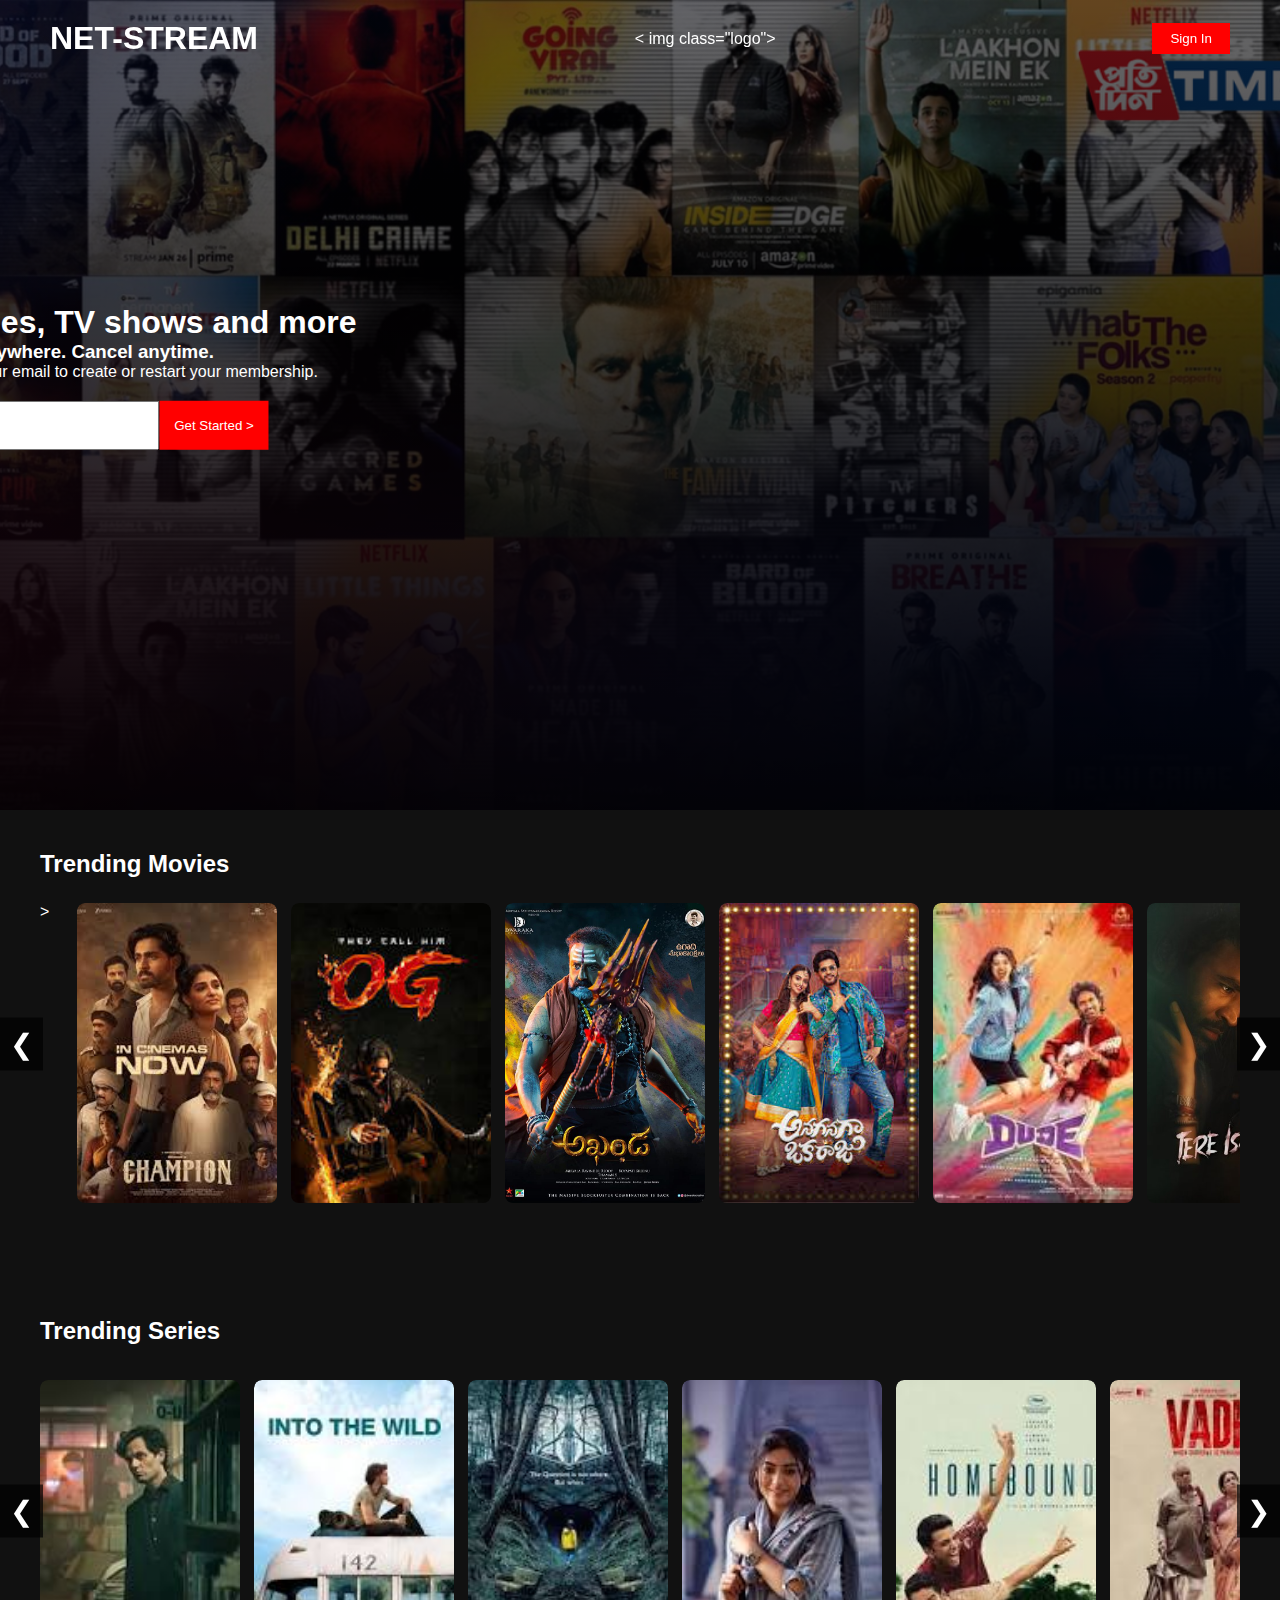
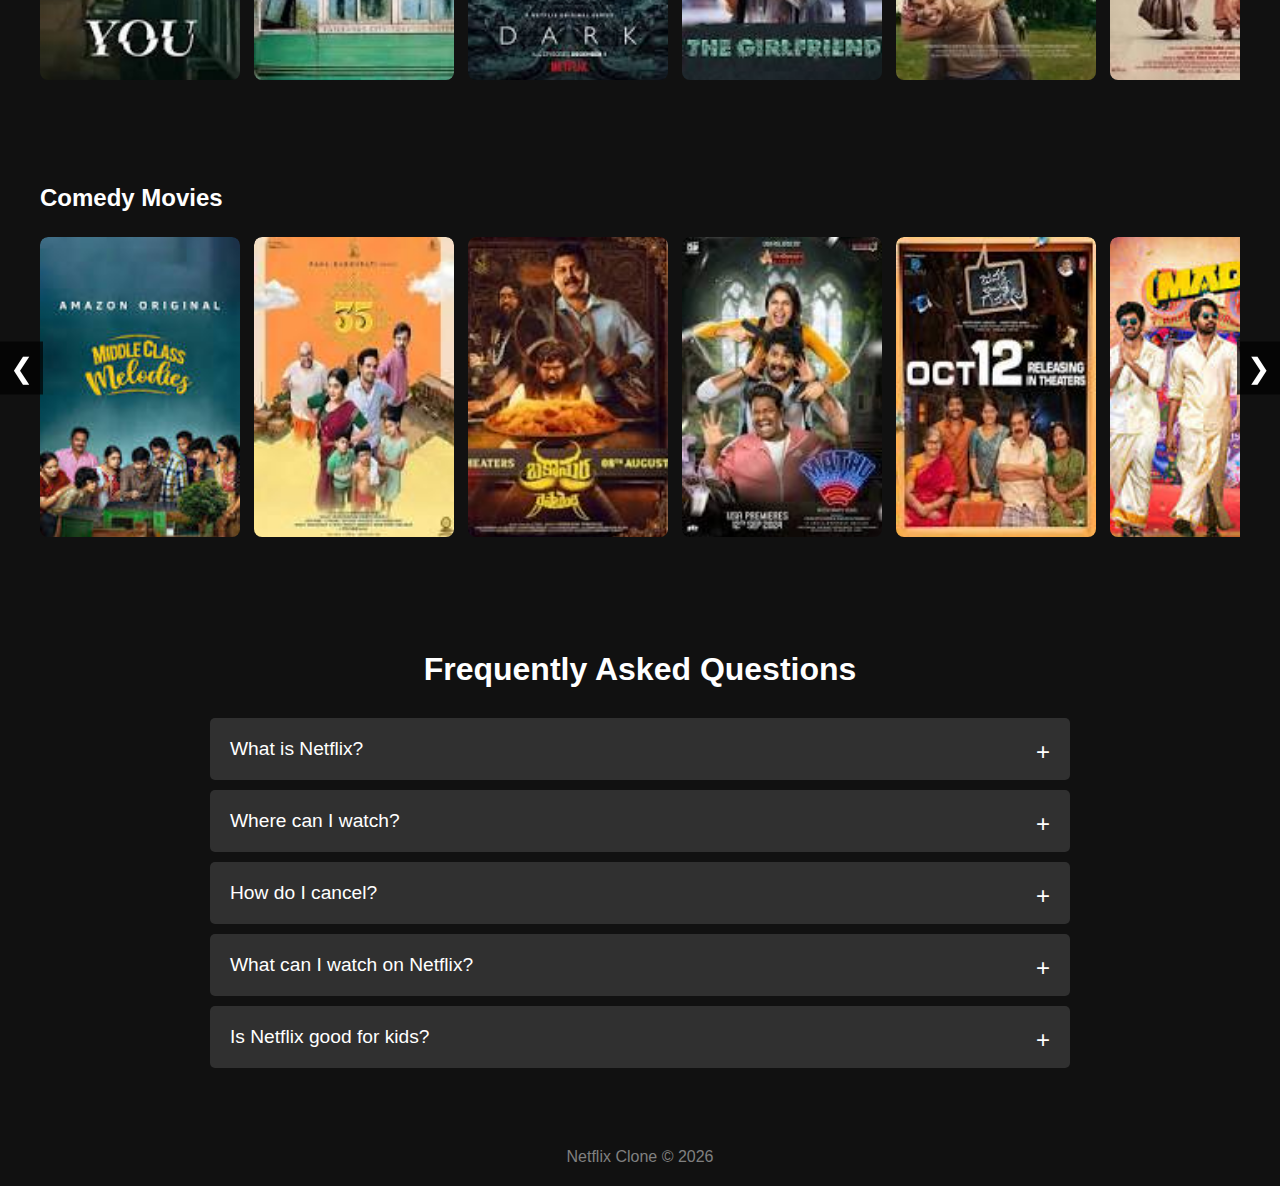
<file: index.html>
<!DOCTYPE html>
<html lang="en">
<head>
    <meta charset="UTF-8">
    <title>NET-STREAM</title>
    <link rel="stylesheet" href="home.css">
</head>
<body>

<!-- HEADER -->
<header class="header">
    <h1>NET-STREAM</h1>
    < img class="logo">
    <button class="btn">Sign In</button>
</header>

<!-- HERO SECTION -->
<section class="hero">
    <img src="homee.png" class="hero-image">

    <div class="hero-text">
        <h1>Unlimited movies, TV shows and more</h1>

        <h3>Watch anywhere. Cancel anytime.</h3>
        
        <p>Ready to watch? Enter your email to create or restart your membership.</p>

        <div class="email-box">
            <input type="email" placeholder="Email address">
            <button>Get Started ></button>
        </div>
    </div>
</section>

<!-- TRENDING MOVIES -->
<section class="row">
    <h2>Trending Movies</h2>
    <div class="movie-row move-right" id="moviesRow" id="moviesRow" id="moviesInner">
>
    <button class="arrow left" onclick="scrollLeft('moviesRow')">&#10094;</button>
    <button class="arrow right" onclick="scrollRight('moviesRow')">&#10095;</button>

    <div class="movie-row" id="movies">
        <div class="movie-box"><img src="manashankar.jpg"></div>
           

           style="cursor:pointer;"></div>
        <div class="movie-box"> <img src="champion.jpg"
          onclick="openvideo('https://youtu.be/wqq7SWc7uHI')"
           style="cursor:pointer;"></div>


       <div class="movie-box"><img src="og.jpg"></div>
       
        <div class="movie-box"><img src="akhanda.jpg"
            onclick="openVideo('https://youtube.com/embed/GJefvs947qE')"
     style="cursor:pointer;"></div>
        
        <div class="movie-box"><img src="anaganaga.jpg"
             onclick="openVideo('https://youtu.be/_8J8LwoVH_0')"
     style="cursor:pointer;"></div>
        <div class="movie-box"><img src="dude.jpg"></div>
        <div class="movie-box"><img src="Tere Ishk MEIN.jpg"></div>
        <div class="movie-box"><img src="the great indian.jpg"></div>
        <div class="movie-box"><img src="Aay.jpg"></div>
        <div class="movie-box"><img src="18.jpg"></div>
    
        
    </div>
</section>

<!-- TRENDING SERIES -->
<section class="row">
    <h2>Trending Series</h2>
   <div class="movie-row move-left" id="series">



    <button class="arrow left" onclick="scrollLeft('series')">&#10094;</button>
    <button class="arrow right" onclick="scrollRight('series')">&#10095;</button>

    <div class="movie-row" id="series">
        <div class="movie-box"><img src="you.jpg"></div>
       

        <div class="movie-box"><img src="into the wild.jpg"></div>
      
        <div class="movie-box"><img src="dark.jpg"></div>
        <div class="movie-box"><img src="the girlfriend.jpg"
            onclick="openVideo('https://youtu.be/XgLlPN7oxwY')"
     style="cursor:pointer;"></div>
        

        <div class="movie-box"><img src="homebound.jpg"></div>
        <div class="movie-box"><img src="vadh.jpg"></div>
    <div class="movie-box"><img src="Can This Love Be Translated.jpg"></div>
      <div class="movie-box"><img src="Aay.jpg"
         onclick="openVideo(  'https://youtu.be/rkyVg2VRulc')"
     style="cursor:pointer;"></div>
        
   

    </div>
    

</section>
<section class="row">
    <h2>Comedy Movies</h2>

    <button class="arrow left" onclick="scrollLeft('comedy')">&#10094;</button>
    <button class="arrow right" onclick="scrollRight('comedy')">&#10095;</button>

    <div class="movie-row move-right" id="comedy">
        <div class="movie-box"><img src="middle.jpg"></div>
        <div class="movie-box"><img src="chinna.jpg"></div>
        <div class="movie-box"><img src="bakasura.jpg"></div>
        <div class="movie-box"><img src="mathhu.jpg"></div>
        <div class="movie-box"><img src="janaka.jpg"></div>
         <div class="movie-box"><img src="mad.jpg"></div>
          <div class="movie-box"><img src="littlehearts.jpg"></div>
           <div class="movie-box"><img src="ek mini katha.jpg"></div>
                <div class="movie-box"><img src="subham.jpg"></div>
    </div>
</section>
<section class="faq-section">
    <h2>Frequently Asked Questions</h2>

    <div class="faq-item" onclick="toggleFaq(this)">
        <div class="faq-question">What is Netflix?</div>
        <div class="faq-answer">
            Netflix is a streaming service that offers a wide variety of award-winning TV shows, movies, anime, documentaries, and more.
        </div>
    </div>


    <div class="faq-item" onclick="toggleFaq(this)">
        <div class="faq-question">Where can I watch?</div>
        <div class="faq-answer">
            You can watch on smartphones, tablets, smart TVs, laptops, and streaming media players.
        </div>
    </div>

    <div class="faq-item" onclick="toggleFaq(this)">
        <div class="faq-question">How do I cancel?</div>
        <div class="faq-answer">
            You can cancel anytime from your account settings. There are no cancellation fees.
        </div>
    </div>

    <div class="faq-item" onclick="toggleFaq(this)">
        <div class="faq-question">What can I watch on Netflix?</div>
        <div class="faq-answer">
            Netflix offers movies, TV shows, documentaries, anime, and original series in multiple languages.
        </div>
    </div>

    <div class="faq-item" onclick="toggleFaq(this)">
        <div class="faq-question">Is Netflix good for kids?</div>
        <div class="faq-answer">
            Yes, Netflix has a Kids profile option with curated content suitable for children.
        </div>
    </div>

</section>
<footer>
    <p>Netflix Clone © 2026</p>
</footer>


<script src="script.js"></script>
</body>

</html>
</file>
<file: home.css>
* {
    margin: 0;
    padding: 0;
    box-sizing: border-box;
    font-family: Arial, Helvetica, sans-serif;
}

body {
    background: #111;
    color: white;
}

/* HEADER */
.header {
    position: fixed;
    width: 100%;
    padding: 20px 50px;
    display: flex;
    justify-content: space-between;
    z-index: 10;
}

.logo {
    width: 140px;
}

.btn {
    background: red;
    color: white;
    border: none;
    padding: 8px 18px;
    cursor: pointer;
}
.header {
    display: flex;
    align-items: center;
    justify-content: space-between; /* logo left, button right */
    padding: 20px 50px;
}

.logo {
    height: 45px;
}


/* HERO */
.hero {
    position: relative;
    height: 100vh;
}

.hero-image {
    width: 100%;
    height: 100%;
    object-fit: cover;
    filter: brightness(60%);
}

.hero-text {
    
    position: absolute;
    top: 50%;
    left: 50%;
    transform: translate(-50%, -50%);
    text-align: center;
    animation: fadeMove 1.5s ease;
}

@keyframes fadeMove {
    from {
        opacity: 0;
        transform: translate(-50%, -30%);
    }
    to {
        opacity: 1;
        transform: translate(-50%, -50%);
    }
}

/* EMAIL */
.email-box {
    margin-top: 20px;
    display: flex;
    justify-content: center;
}

.email-box input {
    padding: 15px;
    width: 300px;
}

.email-box button {
    padding: 15px;
    background: red;
    color: white;
    border: none;
}

/* ROW */
.row {
    position: relative;
    padding: 40px;
}

.row h2 {
    margin-bottom: 15px;
}

/* MOVIE ROW */
.movie-row {
    display: flex;
    gap: 15px;
    overflow-x: hidden;
    scroll-behavior: smooth;
}

/* MOVIE BOX */
.movie-box {
    min-width: 200px;
    border-radius: 8px;
    overflow: hidden;
    transition: transform 0.4s;
}

.movie-box img {
    width: 100%;
    height: 300px;
    object-fit: cover;
}

.movie-box:hover {
    transform: scale(1.15);
}

/* arrows */
.arrow {
  position: absolute;
  top: 50%;
  transform: translateY(-50%);
  background: rgba(0,0,0,0.7);
  color: white;
  border: none;
  font-size: 28px;
  cursor: pointer;
  z-index: 10;
  padding: 10px;
}

.arrow.left {
  left: 0;
}

.arrow.right {
  right: 0;
}


/* FOOTER */
footer {
    text-align: center;
    padding: 20px;
    color: gray;
}
/* AUTO SLIDE ANIMATION */
@keyframes autoSlide {
    0%   { transform: translateX(0); }
    50%  { transform: translateX(-300px); }
    100% { transform: translateX(0); }
}

/* APPLY TO MOVIE ROW */
.movie-row.auto-slide {
    animation: autoSlide 30s linear infinite;
}
/* COMMON SLIDE SETUP */
.movie-row {
    display: flex;
    overflow: hidden;
    gap: 14px;
    padding: 10px 0;
}

/* MOVIE BOX */
.movie-box {
    min-width: 200px;
    transition: transform 0.4s ease;
    cursor: pointer;
}

.movie-box img {
    width: 100%;
    border-radius: 8px;
}

/* HOVER EFFECT */
.movie-box:hover {
    transform: scale(1.15);
    z-index: 5;
}

/* LEFT ➝ RIGHT ANIMATION */
@keyframes slideRight {
    0%   { transform: translateX(-40%); }
    100% { transform: translateX(0); }
}

/* RIGHT ➝ LEFT ANIMATION */
@keyframes slideLeft {
    0%   { transform: translateX(0); }
    100% { transform: translateX(-40%); }
}

/* APPLY ANIMATIONS */
.movie-row.move-right {
    animation: slideRight 6s linear infinite;
}

.movie-row.move-left {
    animation: slideLeft 6s linear infinite;
}

/* PAUSE ON HOVER (VERY IMPORTANT UX) */
.movie-row:hover {
    animation-play-state: paused;
}
.faq-section {
    max-width: 900px;
    margin: 60px auto;
    padding: 0 20px;
    color: #fff;
}

.faq-section h2 {
    font-size: 2rem;
    text-align: center;
    margin-bottom: 30px;
}

.faq-item {
    background-color: #303030;
    margin-bottom: 10px;
    border-radius: 5px;
    cursor: pointer;
    overflow: hidden;
}

.faq-question {
    padding: 20px;
    font-size: 1.2rem;
    position: relative;
}

/* Add + icon */
.faq-question::after {
    content: "+";
    position: absolute;
    right: 20px;
    font-size: 1.5rem;
}

/* Answer hidden by default */
.faq-answer {
    max-height: 0;
    overflow: hidden;
    background-color: #181818;
    padding: 0 20px;
    font-size: 1rem;
    line-height: 1.5rem;
    transition: max-height 0.4s ease, padding 0.4s ease;
}

/* Show answer when active */
.faq-item.active .faq-answer {
    max-height: 200px; /* adjust based on content */
    padding: 20px;
}

/* Change + to × when active */
.faq-item.active .faq-question::after {
    content: "×";
}
.hero {
  position: relative;
  height: 90vh;
  overflow: hidden;
}

.hero-image {
  width: 100%;
  height: 100%;
  object-fit: cover;
  animation: heroZoom 20s ease-in-out infinite;
}

/* Dark overlay like Netflix */
.hero::after {
  content: "";
  position: absolute;
  inset: 0;
  background: linear-gradient(
    to top,
    rgba(0,0,0,0.9),
    rgba(0,0,0,0.3)
  );
}

/* Text stays above image */
.hero-text {
  position: absolute;
  bottom: 25%;
  left: 5%;
  z-index: 2;
  color: white;
  max-width: 600px;
  animation: fadeSlide 1.2s ease forwards;
}

/* Animations */
@keyframes heroZoom {
  0% { transform: scale(2); }
  50% { transform: scale(1.08); }
  100% { transform: scale(1); }
}

@keyframes fadeSlide {
  from {
    opacity: 0;
    transform: translateY(30px);
  }
  to {
    opacity: 1;
    transform: translateY(0);
  }
}
</file>
